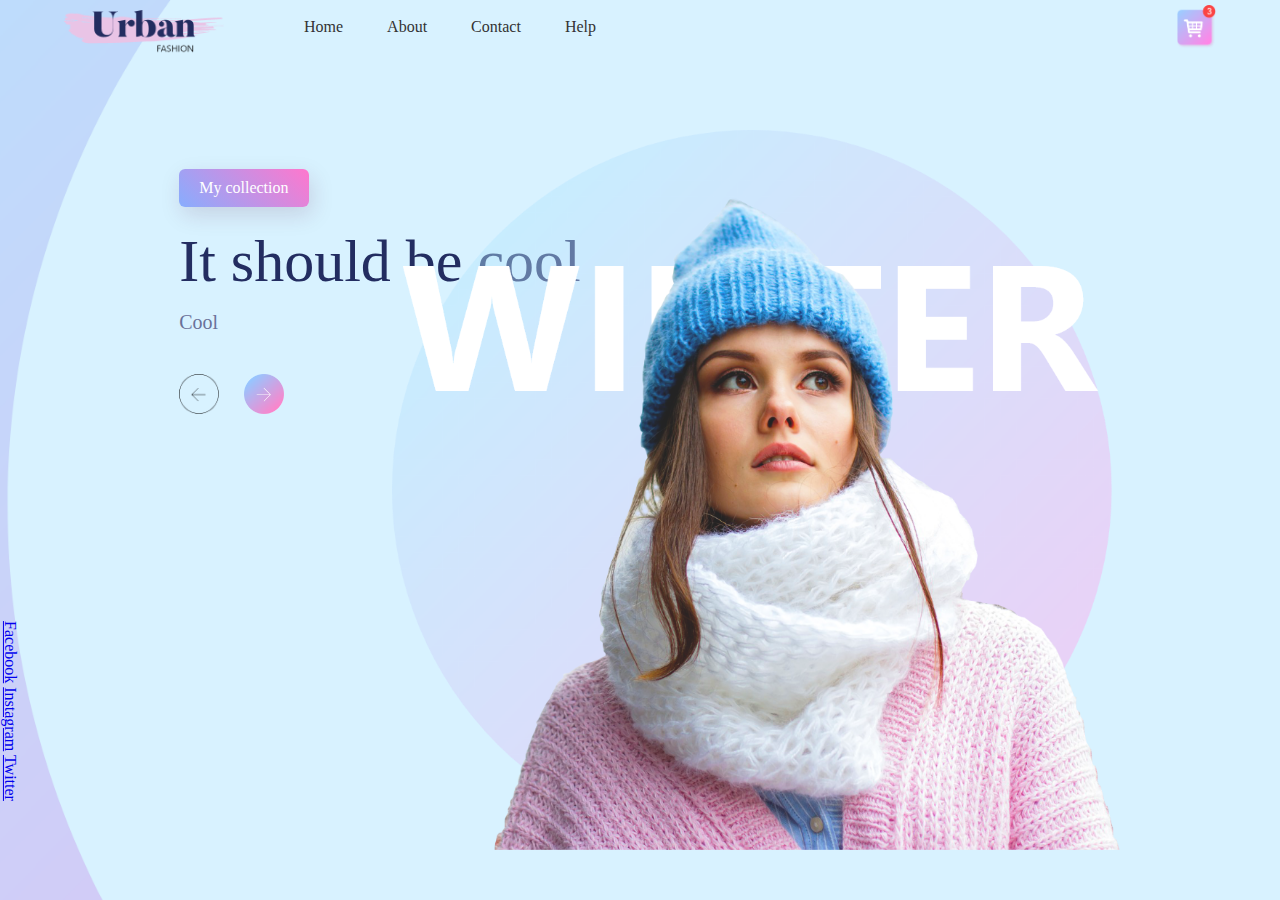
<file: index.html>
<!DOCTYPE html>
<html>
<head>
	<title>webpage</title>
	<link rel="stylesheet" type="text/css" href="webpage.css">
</head>
<body>
	<div class="container">
		<div class="navbar">
			<img src="logo.png" class="logo">
			
			<nav>
				<ul>
					<li><a href="#">Home</a></li>
					<li><a href="#">About</a></li>
					<li><a href="#">Contact</a></li>
				 	<li><a href="#">Help</a></li>
				 </ul>
			</nav>
			<img src="cart.png" class="cart">
		</div>
		<div class="content">
			<a href="#" class="btn">My collection</a>
			<h1>It should be cool</h1>
			<p>Cool</p>
			<div class="arrow">
				<img src="back-arrow.png">
				<img src="next-arrow.png">
			</div>
		</div>
		<img src="img.png" class="f-image">

		<div class="social-media">
			<a href="F">Facebook</a>
			<a href="I">Instagram</a>
			<a href="T">Twitter</a>
		</div>

	</div>
</body>
</html>
</file>
<file: webpage.css>
* {
	margin: 0;
	padding: 0;
}
.container {
	height: 100vh;
	width: 100%;
	background-image: url(bg.png); 
	background-position: center;
	background-size: cover;
	padding-left: 5%;
	padding-right: 5%;
	box-sizing: border-box;
	position: relative;
}
.navbar {
	width: 100%
	height: 15vh;
	margin: auto;
	display: flex;
	align-items: center;
}
.logo {
	margin-top: 10px;
	width: 160px;
	cursor: pointer;
}
.cart {
	width: 40px;
	cursor: pointer;
}
nav {
	flex: 1;
	padding-left: 60px;
}
nav ul li {
	display: inline-block;
	list-style: none;
	margin: 0px 20px;
}
nav ul li a{
	text-decoration: none;
	color: #333;
}
.content{
	margin-left: 10%;
	margin-top: 10%;
}
.content h1 {
	font-size: 60px;
	font-weight: 100;
	margin-top: 20px;
	margin-bottom: 15px;
	color: #232d61;
}
.content p {
	font-size: 20px;
	color: #6a7199;
}

.content .btn {
	display: inline-block;
	background: linear-gradient(45deg, #87adfe,  #ff77cd);
	border-radius: 6px;
	padding: 10px 20px;
	box-sizing: border-box;
	text-decoration: none;
	color: #fff;
	box-shadow: 3px 8px 22px rgba(94,28,68,0.15);
}

.arrow {
	margin-top: 40px;
	display: flex;
}

.arrow img {
	width: 40px;
	margin-right: 25px;
}

.f-image {
	padding-bottom: 50px;
	height: 80%;
	position: absolute;
	bottom: 0;
	right: 160px;
}

.social-media {
	transform: rotate(90deg);
	position: absolute;
	left: -80px;
	bottom: 180px;
}
</file>
